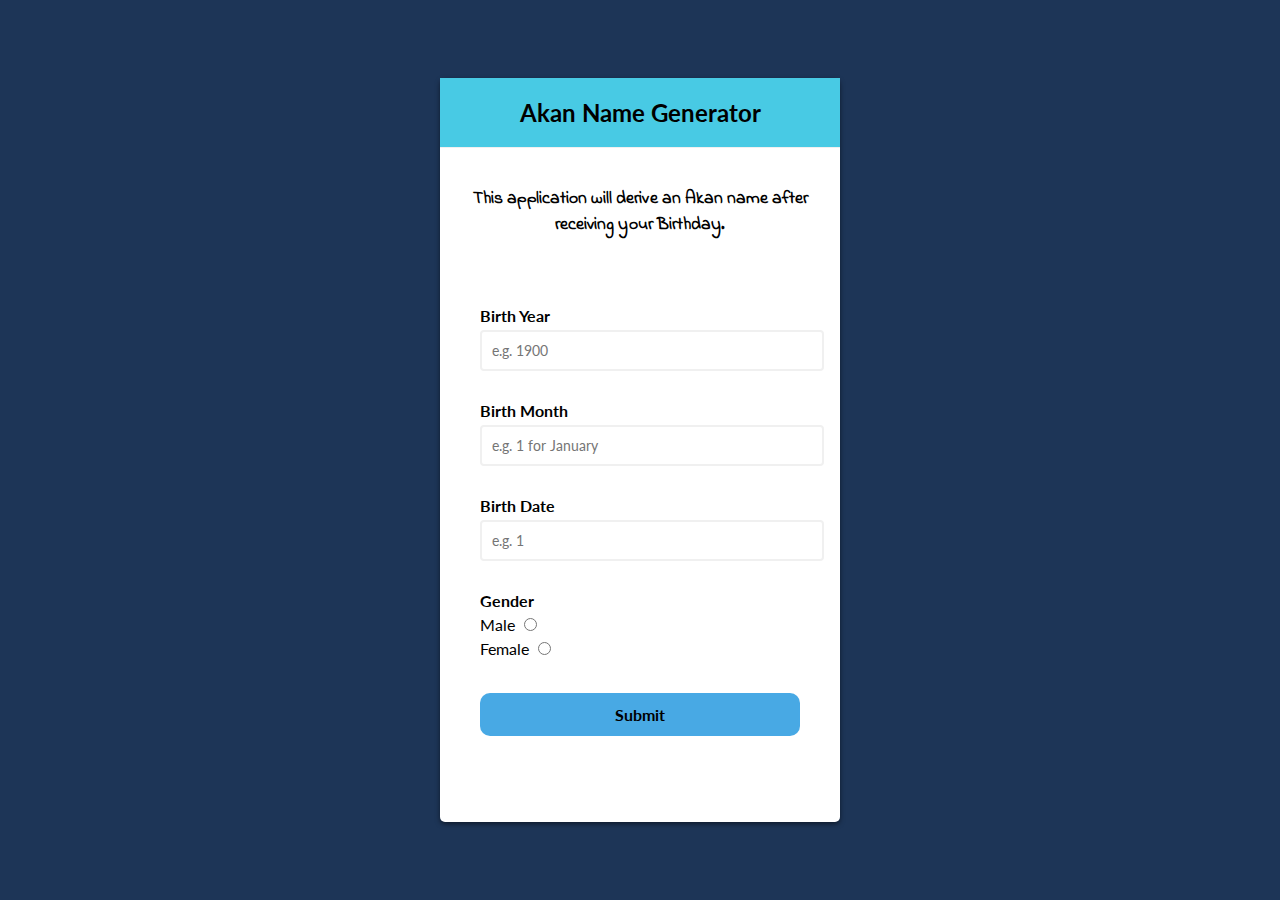
<file: index.html>
<!DOCTYPE html>
<html lang="en">
<head>
    <meta charset="UTF-8">
    <meta name="viewport" content="width=device-width, initial-scale=1.0">
    <title>Akan Name Generator</title>
    <link rel="stylesheet" href="css/styles.css">
</head>
<body>
    <div class="container">
        <div class="header">
            <a href="index.html"><h2>Akan Name Generator</h2></a>
        </div>
        <div class="description">
            <p>This application will derive an Akan name after receiving your Birthday.</p>
        </div>
        <form class="form" action="#result-box" method="GET" onsubmit="">
            <div class="form-control">
                <label for="year">Birth Year</label>
                <input type="text" placeholder="e.g. 1900" id="year">
            </div>

            <div class="form-control"> 
                <label for="month">Birth Month</label>
                <input type="text" placeholder="e.g. 1 for January" id="month">
            </div>

            <div class="form-control">
                <label for="date">Birth Date</label>
                <input type="text" placeholder="e.g. 1" id="date">
            </div>
            
            <div class="gender-radio" id="gender">
                <label id="gender-label">Gender</label>
                <div>
                    <label for="male">Male</label>
                    <input type="radio" name="rad" id="rads" value="male" required>
                </div>
                <div>
                    <label for="male">Female</label>
                    <input type="radio" name="rad" id="rads" value="female" required>
                </div>
            </div>

            <div>
                <button type="submit" name="button" onclick="checkWeekday();">Submit</button>
            </div>
        </form>
        <div class="result-box" id="result-box">
            <p id="result"></p1>
        </div>
    </div> 
    <script src="js/scripts.js"></script>
</body>
</html>
</file>
<file: css/styles.css>
@import url('https://fonts.googleapis.com/css2?family=Lato&display=swap');
@import url('https://fonts.googleapis.com/css2?family=Indie+Flower&display=swap');

* {
    box-sizing: border box;    
}

body {
    background-color: #1d3557;
    font-family: 'Lato', sans-serif;
    display: flex;
    align-items: center;
    justify-content: center;
    min-height: 100vh;
    margin: 0;
}

.container {
    background-color: #fff;
    border-radius: 5px;
    box-shadow: 0 2px 5px rgba(0,0,0, 0.5);
    width: 400px;
    max-width: 100%;
}

.header {
    background-color: #48cae4 ;
    border-bottom: 1px solid #f0f0f0;
    padding: 20px 40px;
    text-align: center;
}

.header h2 {
    margin: 0;
}

a {
    text-decoration: none;
    color: #000;
}

.description {
    padding: 20px;
    font-family: 'Indie Flower', cursive;
    text-align: center;
    font-weight: bold;
    font-size: 1.1rem;
}

.form {
    padding: 30px 40px;
}

.form-control {
    margin-bottom: 10px;
    padding-bottom: 20px;
    position: relative;
}

.form-control label {
    display: inline-block;
    margin-bottom: 5px;
    font-weight: bold;
}

.form-control input {
    border: 2px solid #f0f0f0;
    border-radius: 4px;
    display: block;
    font-family: inherit;
    font-size: 14px;
    padding: 10px;
    width: 100%;
}

.gender-radio {
    margin-bottom: 10px;
    padding-bottom: 20px;
    position: relative;
}

#gender-label { 
    font-weight: bold;
}

.gender-radio label{
    display: inline-block;
    margin-bottom: 5px;
}

.gender-radio input {
    border: 2px solid #f0f0f0;
    border-radius: 4px;
    display: inline-block;
    font-family: inherit;
    font-size: 14px;
    padding: 10px;
}


button {
    padding: 10px;
    background-color: rgba(72, 169, 228, 1);
    border: 2px solid rgba(72, 169, 228, 0.9);
    border-radius: 10px;
    color: #000;
    font-family: inherit;
    font-weight: bold;
    font-size: 16px;
    cursor: pointer;
    transition: all 0.4s ease 0s;
    width: 100%;
}

button:hover {
    background-color: rgba(72, 169, 228, 0.8);
    padding: 12px;
}

.result-box {
    padding: 20px;
    font-family: inherit;
    font-weight: bold;
    font-size: inherit;
    color: inherit;
    text-align: center;
}
</file>
